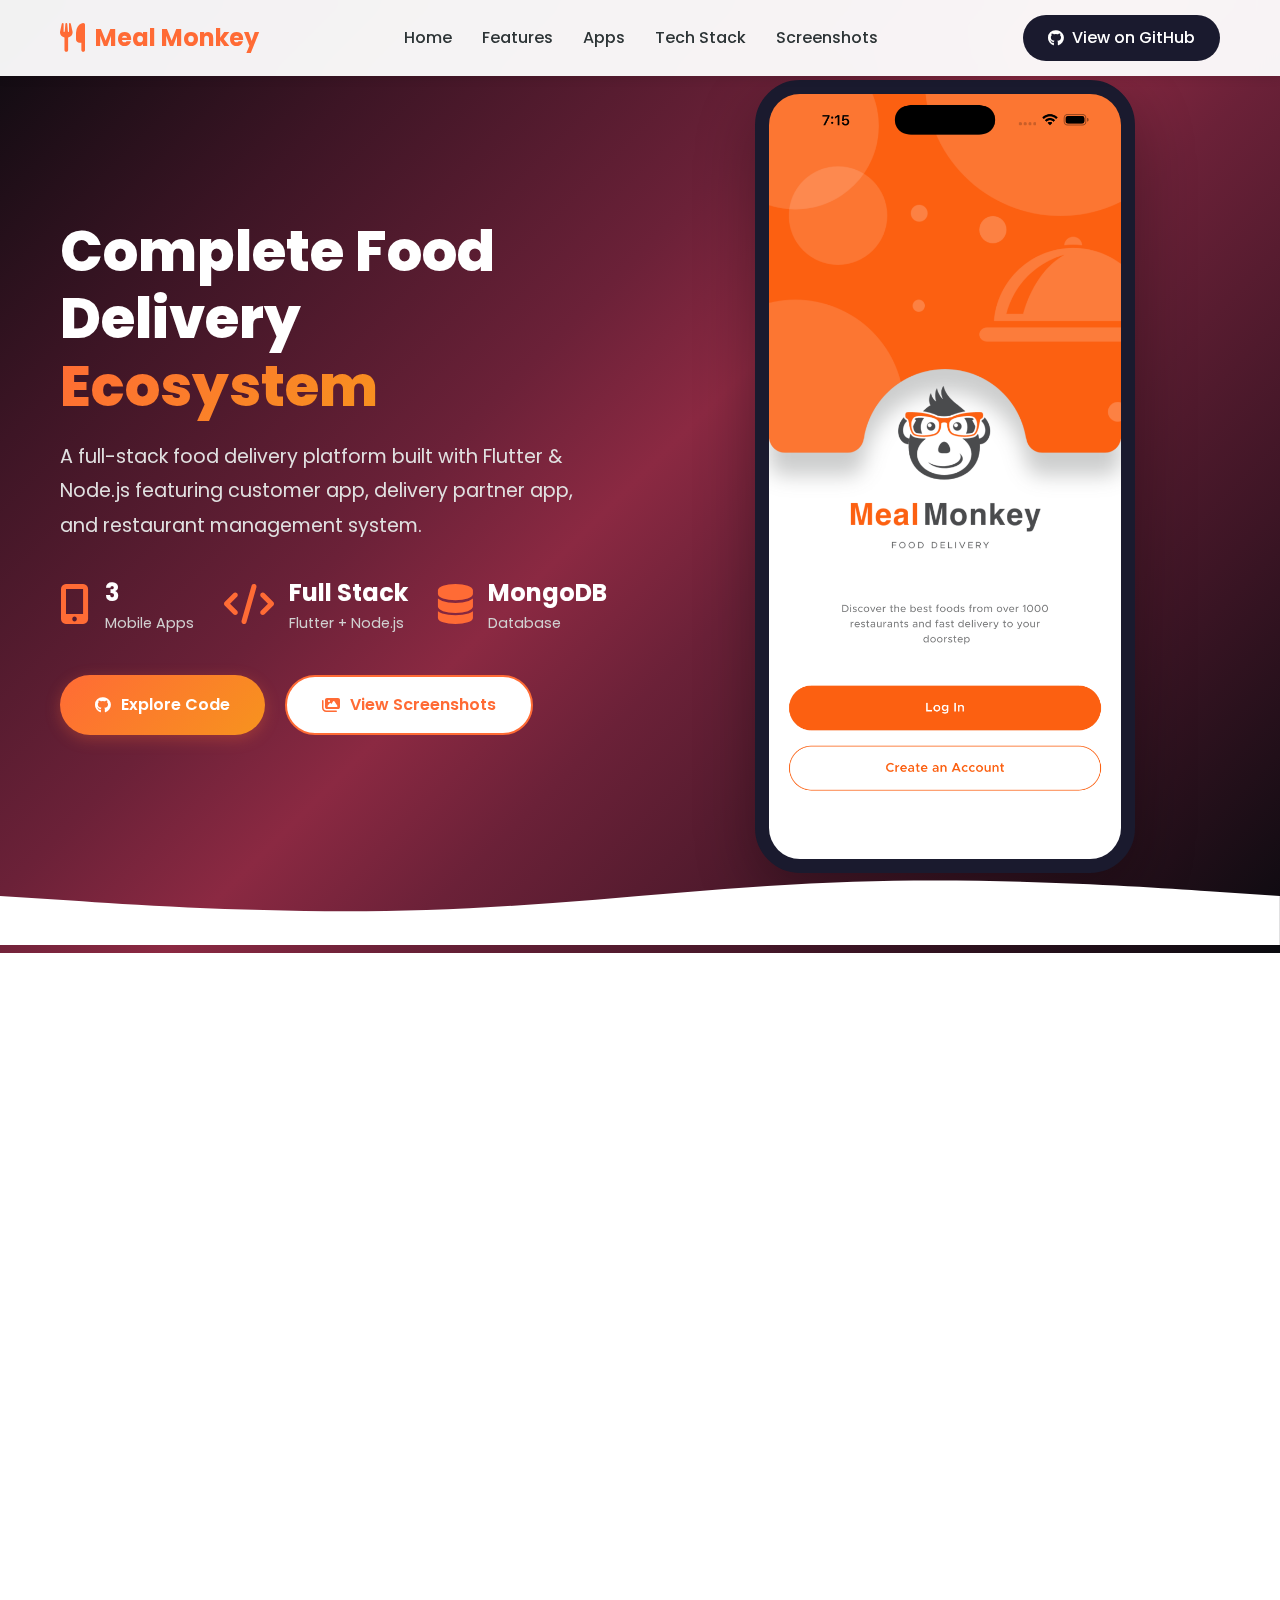
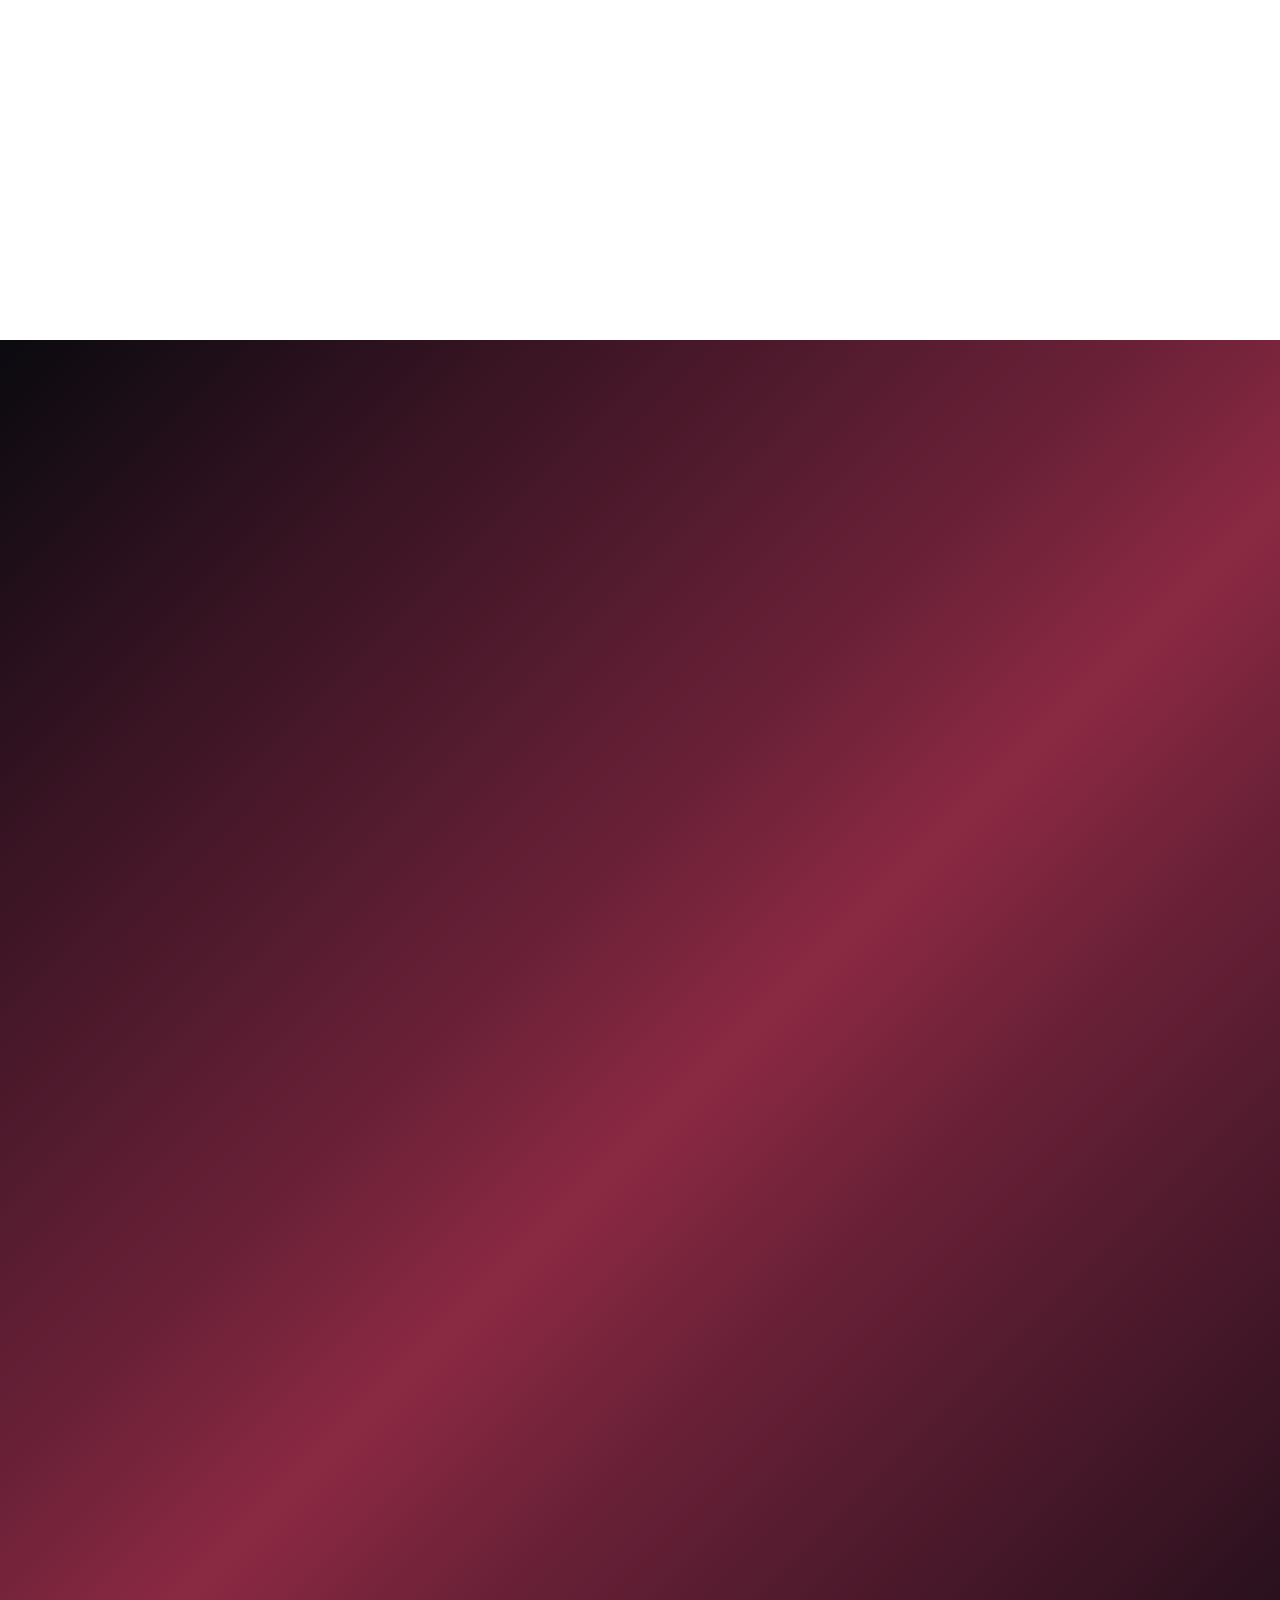
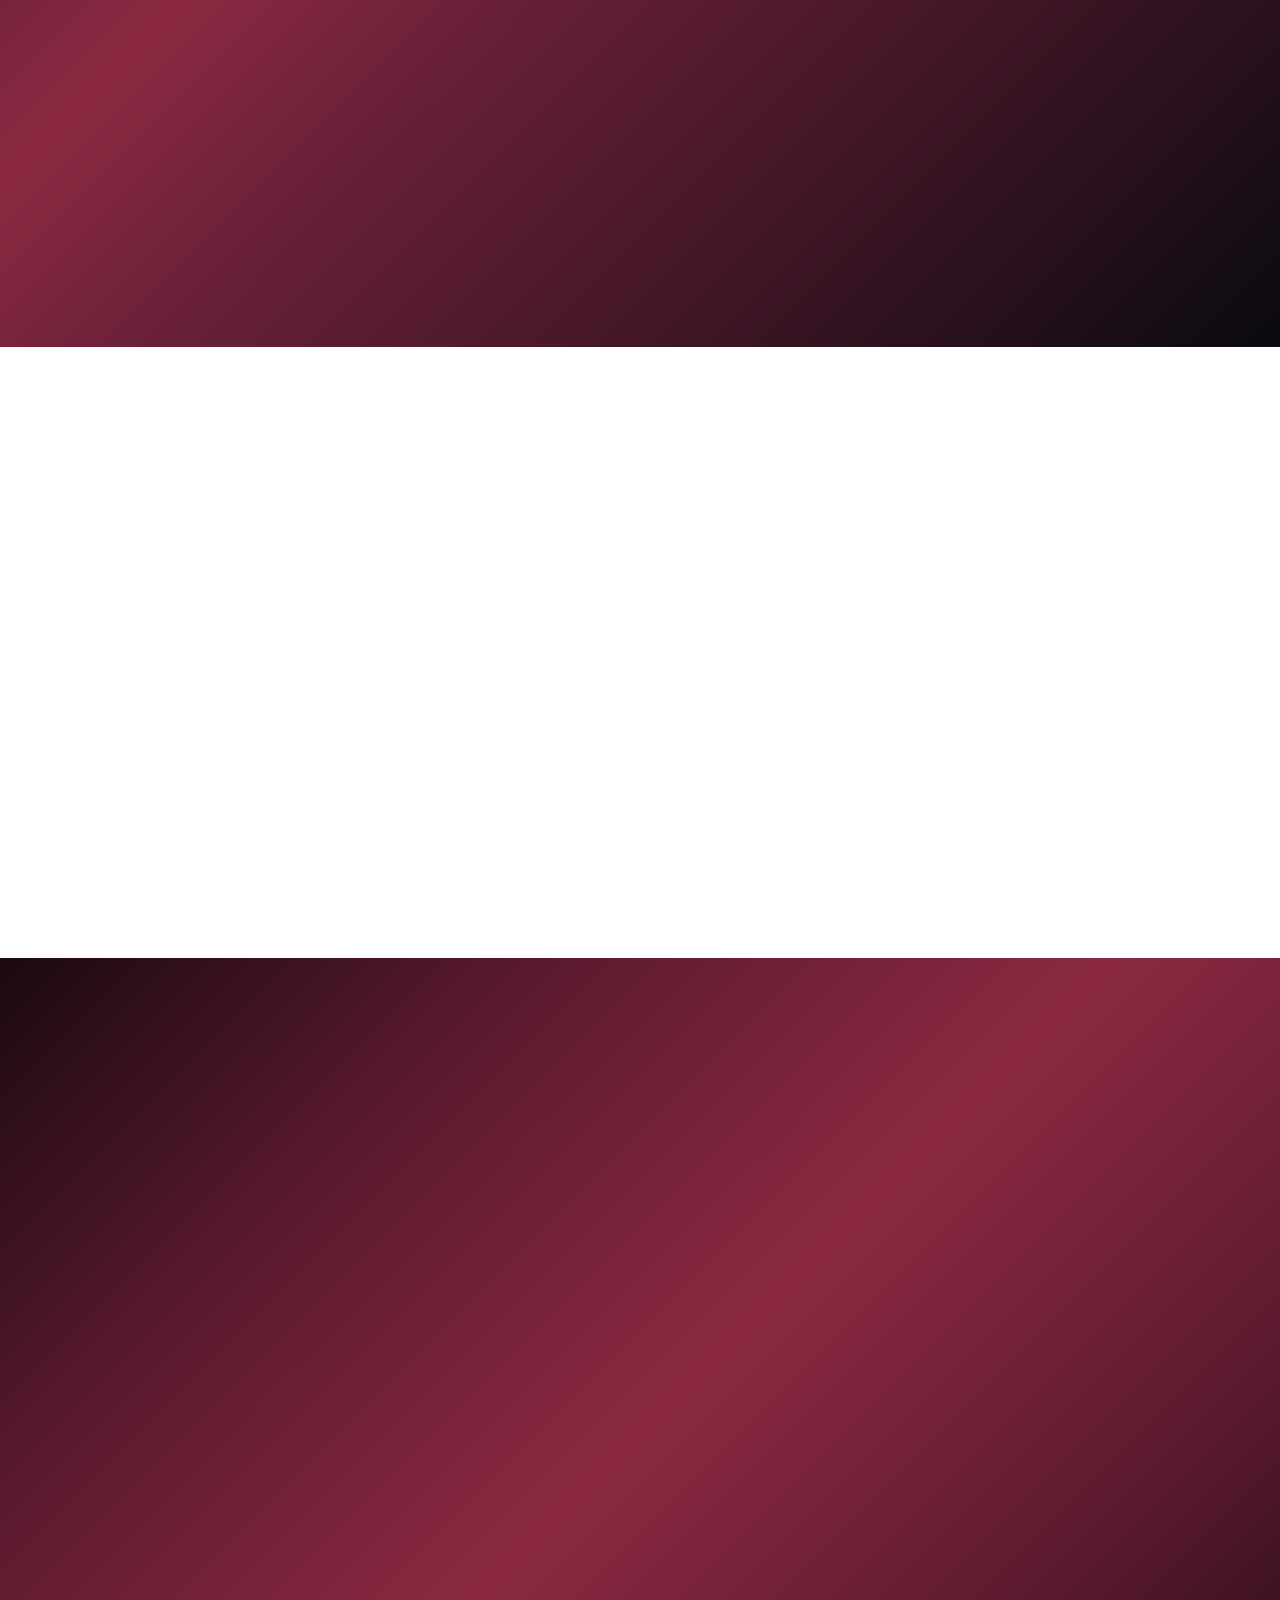
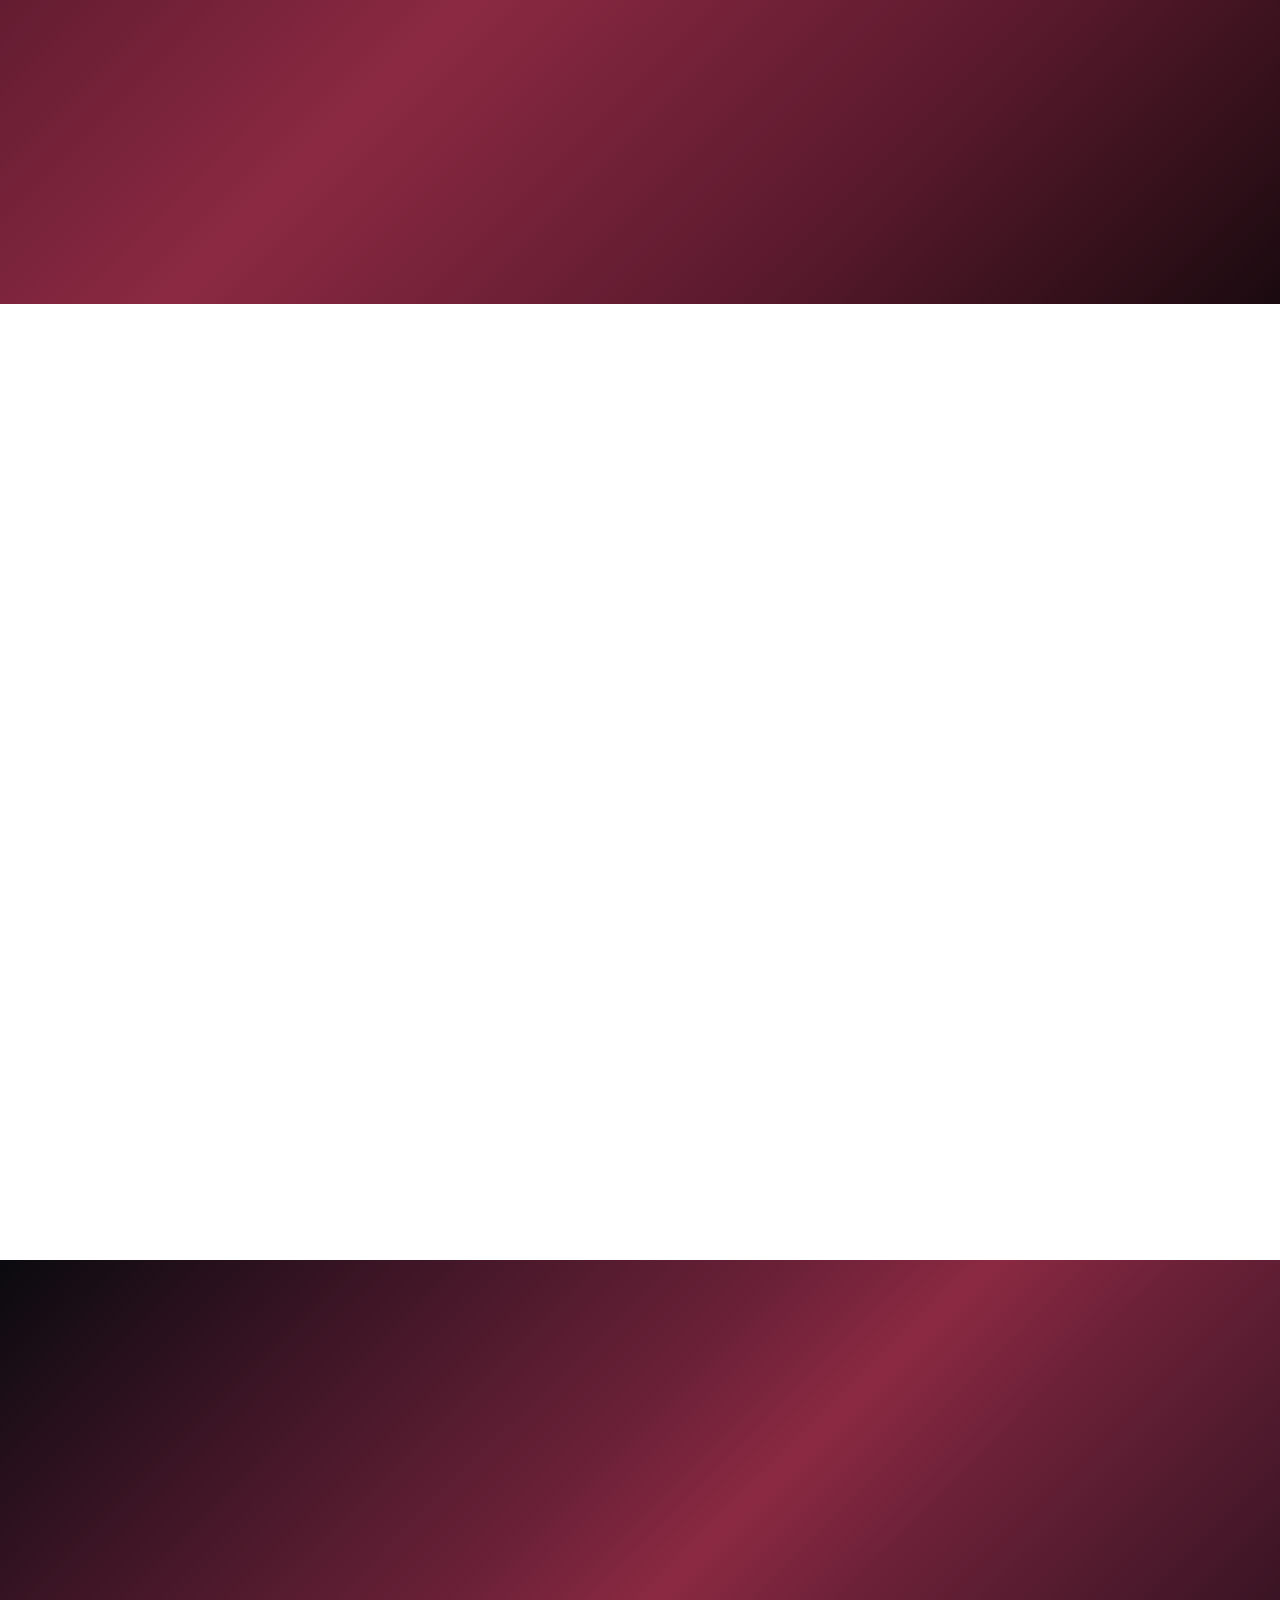
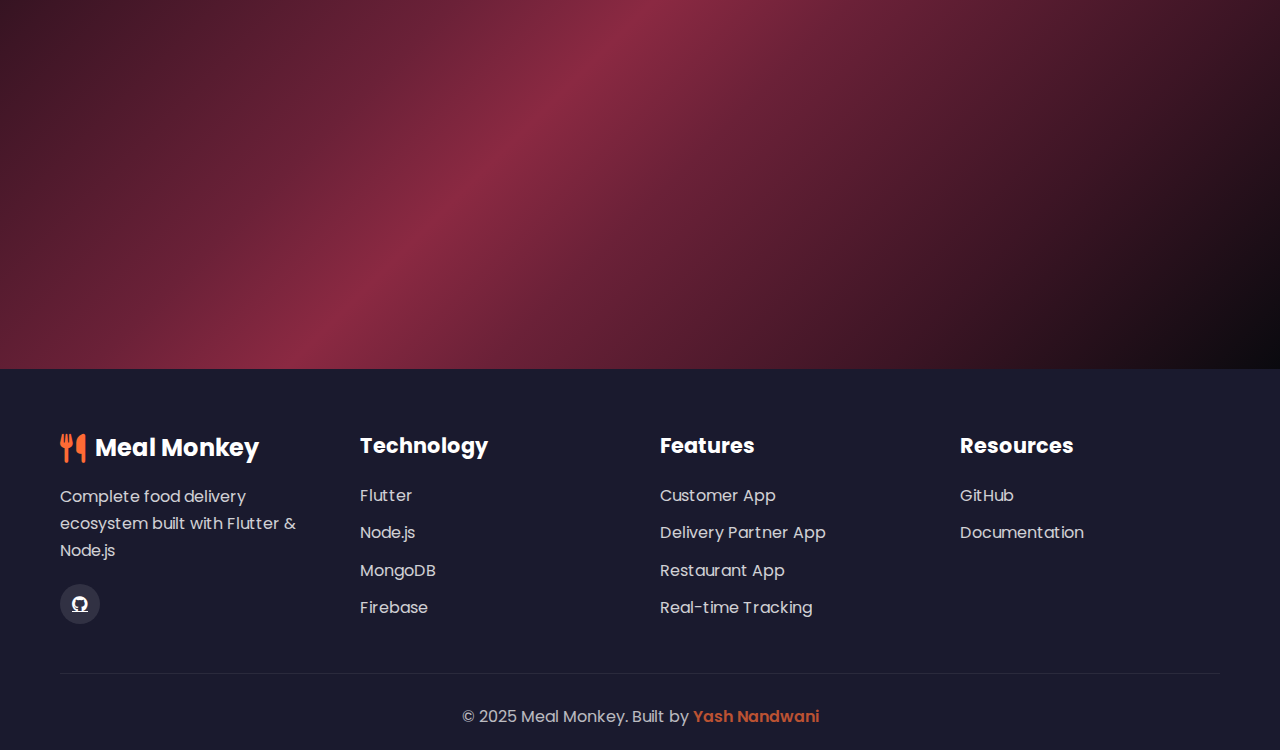
<file: index.html>
<!DOCTYPE html>
<html lang="en">
<head>
    <meta charset="UTF-8">
    <meta name="viewport" content="width=device-width, initial-scale=1.0">
    <meta name="description" content="Meal Monkey - Complete Food Delivery Ecosystem with Flutter & Node.js">
    <meta name="author" content="Yash Nandwani">
    <title>Meal Monkey - Food Delivery Ecosystem</title>
    
    <!-- Fonts -->
    <link rel="preconnect" href="https://fonts.googleapis.com">
    <link rel="preconnect" href="https://fonts.gstatic.com" crossorigin>
    <link href="https://fonts.googleapis.com/css2?family=Poppins:wght@300;400;500;600;700;800&display=swap" rel="stylesheet">
    
    <!-- Font Awesome for icons -->
    <link rel="stylesheet" href="https://cdnjs.cloudflare.com/ajax/libs/font-awesome/6.4.0/css/all.min.css">
    
    <!-- Custom CSS -->
    <link rel="stylesheet" href="css/styles.css">
</head>
<body>
    <!-- Navigation -->
    <nav class="navbar" id="navbar">
        <div class="container nav-container">
            <div class="logo">
                <i class="fas fa-utensils"></i>
                <span>Meal Monkey</span>
            </div>
            <ul class="nav-links">
                <li><a href="#home">Home</a></li>
                <li><a href="#features">Features</a></li>
                <li><a href="#apps">Apps</a></li>
                <li><a href="#tech">Tech Stack</a></li>
                <li><a href="#screenshots">Screenshots</a></li>
            </ul>
            <a href="https://github.com/yashnandwanii/Meal-Monkey" target="_blank" class="btn-github">
                <i class="fab fa-github"></i> View on GitHub
            </a>
            <div class="hamburger" id="hamburger">
                <span></span>
                <span></span>
                <span></span>
            </div>
        </div>
    </nav>

    <!-- Hero Section -->
    <section class="hero" id="home">
        <div class="container">
            <div class="hero-content">
                <div class="hero-text" data-aos="fade-right">
                    <h1 class="hero-title">
                        Complete Food Delivery
                        <span class="gradient-text">Ecosystem</span>
                    </h1>
                    <p class="hero-subtitle">
                        A full-stack food delivery platform built with Flutter & Node.js featuring customer app, delivery partner app, and restaurant management system.
                    </p>
                    <div class="hero-stats">
                        <div class="stat-item">
                            <i class="fas fa-mobile-alt"></i>
                            <div>
                                <h3>3</h3>
                                <p>Mobile Apps</p>
                            </div>
                        </div>
                        <div class="stat-item">
                            <i class="fas fa-code"></i>
                            <div>
                                <h3>Full Stack</h3>
                                <p>Flutter + Node.js</p>
                            </div>
                        </div>
                        <div class="stat-item">
                            <i class="fas fa-database"></i>
                            <div>
                                <h3>MongoDB</h3>
                                <p>Database</p>
                            </div>
                        </div>
                    </div>
                    <div class="hero-buttons">
                        <a href="https://github.com/yashnandwanii/Meal-Monkey" target="_blank" class="btn btn-primary">
                            <i class="fab fa-github"></i> Explore Code
                        </a>
                        <a href="#screenshots" class="btn btn-secondary">
                            <i class="fas fa-images"></i> View Screenshots
                        </a>
                    </div>
                </div>
                <div class="hero-image" data-aos="fade-left">
                    <img src="images/screenshots/Welcome_page.png" alt="Meal Monkey Welcome Screen" class="hero-mockup" />
                </div>
            </div>
        </div>
        <div class="hero-wave">
            <svg viewBox="0 0 1440 120" xmlns="http://www.w3.org/2000/svg">
                <path fill="#ffffff" d="M0,64L80,69.3C160,75,320,85,480,80C640,75,800,53,960,48C1120,43,1280,53,1360,58.7L1440,64L1440,120L1360,120C1280,120,1120,120,960,120C800,120,640,120,480,120C320,120,160,120,80,120L0,120Z"></path>
            </svg>
        </div>
    </section>

    <!-- Features Section -->
    <section class="features" id="features">
        <div class="container">
            <div class="section-header" data-aos="fade-up">
                <h2>Powerful Features</h2>
                <p>Everything you need in a modern food delivery platform</p>
            </div>
            <div class="features-grid">
                <div class="feature-card" data-aos="fade-up" data-aos-delay="100">
                    <div class="feature-icon">
                        <i class="fas fa-shield-alt"></i>
                    </div>
                    <h3>Secure Authentication</h3>
                    <p>JWT-based auth with email, phone OTP, and Google Sign-In integration for maximum security</p>
                </div>
                <div class="feature-card" data-aos="fade-up" data-aos-delay="200">
                    <div class="feature-icon">
                        <i class="fas fa-map-marked-alt"></i>
                    </div>
                    <h3>Location Services</h3>
                    <p>Real-time location tracking with Google Maps integration for accurate deliveries</p>
                </div>
                <div class="feature-card" data-aos="fade-up" data-aos-delay="300">
                    <div class="feature-icon">
                        <i class="fas fa-credit-card"></i>
                    </div>
                    <h3>Payment Integration</h3>
                    <p>Razorpay payment gateway for secure and seamless transactions</p>
                </div>
                <div class="feature-card" data-aos="fade-up" data-aos-delay="400">
                    <div class="feature-icon">
                        <i class="fas fa-bell"></i>
                    </div>
                    <h3>Push Notifications</h3>
                    <p>Firebase Cloud Messaging for real-time order updates and notifications</p>
                </div>
                <div class="feature-card" data-aos="fade-up" data-aos-delay="500">
                    <div class="feature-icon">
                        <i class="fas fa-shopping-cart"></i>
                    </div>
                    <h3>Smart Cart System</h3>
                    <p>Persistent cart with GetX state management and backend synchronization</p>
                </div>
                <div class="feature-card" data-aos="fade-up" data-aos-delay="600">
                    <div class="feature-icon">
                        <i class="fas fa-star"></i>
                    </div>
                    <h3>Rating & Reviews</h3>
                    <p>Customer feedback system for restaurants and delivery partners</p>
                </div>
            </div>
        </div>
    </section>

    <!-- Apps Showcase -->
    <section class="apps" id="apps">
        <div class="container">
            <div class="section-header" data-aos="fade-up">
                <h2>Three Powerful Apps</h2>
                <p>Complete ecosystem for customers, delivery partners, and restaurants</p>
            </div>
            <div class="apps-grid">
                <!-- Customer App -->
                <div class="app-card" data-aos="fade-up" data-aos-delay="100">
                    <div class="app-icon customer-app">
                        <i class="fas fa-user"></i>
                    </div>
                    <h3>Customer App</h3>
                    <p>Browse restaurants, order food, track deliveries, and manage your profile</p>
                    <ul class="app-features">
                        <li><i class="fas fa-check"></i> Restaurant browsing</li>
                        <li><i class="fas fa-check"></i> Menu exploration</li>
                        <li><i class="fas fa-check"></i> Cart management</li>
                        <li><i class="fas fa-check"></i> Order tracking</li>
                        <li><i class="fas fa-check"></i> Payment processing</li>
                        <li><i class="fas fa-check"></i> Ratings & reviews</li>
                    </ul>
                    <div class="app-mockup">
                        <img src="images/screenshots/MealMonkeyHomeScreen.png" alt="Customer App Home Screen" />
                    </div>
                </div>

                <!-- Delivery Partner App -->
                <div class="app-card" data-aos="fade-up" data-aos-delay="200">
                    <div class="app-icon delivery-app">
                        <i class="fas fa-motorcycle"></i>
                    </div>
                    <h3>Delivery Partner App</h3>
                    <p>Accept orders, navigate routes, and manage deliveries efficiently</p>
                    <ul class="app-features">
                        <li><i class="fas fa-check"></i> Order acceptance</li>
                        <li><i class="fas fa-check"></i> Route optimization</li>
                        <li><i class="fas fa-check"></i> Real-time tracking</li>
                        <li><i class="fas fa-check"></i> Earnings dashboard</li>
                        <li><i class="fas fa-check"></i> Delivery history</li>
                        <li><i class="fas fa-check"></i> Navigation support</li>
                    </ul>
                    <div class="app-mockup">
                        <img src="images/screenshots/DeliveryPartnerHomePage.png" alt="Delivery Partner App Home" />
                    </div>
                </div>

                <!-- Restaurant App -->
                <div class="app-card" data-aos="fade-up" data-aos-delay="300">
                    <div class="app-icon restaurant-app">
                        <i class="fas fa-store"></i>
                    </div>
                    <h3>Restaurant App</h3>
                    <p>Manage menu, process orders, and track restaurant performance</p>
                    <ul class="app-features">
                        <li><i class="fas fa-check"></i> Menu management</li>
                        <li><i class="fas fa-check"></i> Order processing</li>
                        <li><i class="fas fa-check"></i> Inventory tracking</li>
                        <li><i class="fas fa-check"></i> Analytics dashboard</li>
                        <li><i class="fas fa-check"></i> Customer feedback</li>
                        <li><i class="fas fa-check"></i> Staff management</li>
                    </ul>
                    <div class="app-mockup">
                        <img src="images/screenshots/HomeScreenRestaurent.png" alt="Restaurant App Home Screen" />
                    </div>
                </div>
            </div>
        </div>
    </section>

    <!-- Tech Stack Section -->
    <section class="tech-stack" id="tech">
        <div class="container">
            <div class="section-header" data-aos="fade-up">
                <h2>Modern Tech Stack</h2>
                <p>Built with industry-leading technologies</p>
            </div>
            <div class="tech-grid">
                <div class="tech-category" data-aos="fade-up" data-aos-delay="100">
                    <h3><i class="fas fa-mobile-alt"></i> Frontend</h3>
                    <div class="tech-items">
                        <div class="tech-item">
                            <i class="fab fa-flutter" style="color: #02569B;"></i>
                            <span>Flutter</span>
                        </div>
                        <div class="tech-item">
                            <i class="fas fa-bolt" style="color: #8E44AD;"></i>
                            <span>GetX</span>
                        </div>
                        <div class="tech-item">
                            <i class="fas fa-database" style="color: #E67E22;"></i>
                            <span>GetStorage</span>
                        </div>
                        <div class="tech-item">
                            <i class="fas fa-fire" style="color: #F39C12;"></i>
                            <span>Firebase</span>
                        </div>
                    </div>
                </div>

                <div class="tech-category" data-aos="fade-up" data-aos-delay="200">
                    <h3><i class="fas fa-server"></i> Backend</h3>
                    <div class="tech-items">
                        <div class="tech-item">
                            <i class="fab fa-node-js" style="color: #68A063;"></i>
                            <span>Node.js</span>
                        </div>
                        <div class="tech-item">
                            <i class="fas fa-route" style="color: #000000;"></i>
                            <span>Express.js</span>
                        </div>
                        <div class="tech-item">
                            <i class="fas fa-leaf" style="color: #4DB33D;"></i>
                            <span>MongoDB</span>
                        </div>
                        <div class="tech-item">
                            <i class="fas fa-shield-alt" style="color: #E74C3C;"></i>
                            <span>JWT Auth</span>
                        </div>
                    </div>
                </div>

                <div class="tech-category" data-aos="fade-up" data-aos-delay="300">
                    <h3><i class="fas fa-plug"></i> Integrations</h3>
                    <div class="tech-items">
                        <div class="tech-item">
                            <i class="fab fa-google" style="color: #4285F4;"></i>
                            <span>Google Maps</span>
                        </div>
                        <div class="tech-item">
                            <i class="fas fa-credit-card" style="color: #3498DB;"></i>
                            <span>Razorpay</span>
                        </div>
                        <div class="tech-item">
                            <i class="fas fa-fire" style="color: #FFCA28;"></i>
                            <span>FCM</span>
                        </div>
                        <div class="tech-item">
                            <i class="fas fa-cloud" style="color: #3498DB;"></i>
                            <span>Cloudinary</span>
                        </div>
                    </div>
                </div>
            </div>
        </div>
    </section>

    <!-- Screenshots Section -->
    <section class="screenshots" id="screenshots">
        <div class="container">
            <div class="section-header" data-aos="fade-up">
                <h2>App Screenshots</h2>
                <p>Take a look at the beautiful user interface</p>
            </div>
            <div class="screenshots-slider" data-aos="fade-up">
                <div class="slider-container">
                    <!-- Customer App Screenshots -->
                     <div class="screenshot-item">
                        <img src="images/screenshots/Welcome_page.png" alt="Welcome Page" />
                    </div>
                    <div class="screenshot-item">
                        <img src="images/screenshots/Onboarding_page_1.png" alt="Onboarding Page 1" />
                    </div>
                    <div class="screenshot-item">
                        <img src="images/screenshots/OnboardingPage2.png" alt="Onboarding Page 2" />
                    </div>
                    <div class="screenshot-item">
                        <img src="images/screenshots/OnboardingPage3.png" alt="Onboarding Page 3" />
                    </div>
                    <div class="screenshot-item">
                        <img src="images/screenshots/Login_page.png" alt="Login Page" />
                    </div>
                    
                    <div class="screenshot-item">
                        <img src="images/screenshots/MealMonkeyHomeScreen.png" alt="Meal Monkey Home Screen" />
                    </div>
                    
                    <div class="screenshot-item">
                        <img src="images/screenshots/MenuPage.png" alt="Menu Page" />
                    </div>
                    <div class="screenshot-item">
                        <img src="images/screenshots/OffersPage.png" alt="Offers Page" />
                    </div>
                    <div class="screenshot-item">
                        <img src="images/screenshots/CartPage.png" alt="Cart Page" />
                    </div>
                    <div class="screenshot-item">
                        <img src="images/screenshots/ProfilePage.png" alt="Profile Page" />
                    </div>

                    <div class="screenshot-item">
                        <img src="images/screenshots/FoodDetailsPage.png" alt="Food Details" />
                    </div>
                    <div class="screenshot-item">
                        <img src="images/screenshots/RestaurentDetailsPage.png" alt="Restaurant Details" />
                    </div>
                    <div class="screenshot-item">
                        <img src="images/screenshots/OrderPage.png" alt="Order Page" />
                    </div>
                    
                    <div class="screenshot-item">
                        <img src="images/screenshots/PaymentPage.png" alt="Payment Page" />
                    </div>
                    
                    <div class="screenshot-item">
                        <img src="images/screenshots/TrackingOrderPage.png" alt="Order Tracking" />
                    </div>
                    
                    
                    
                    <!-- Delivery Partner App Screenshots -->
                    <div class="screenshot-item">
                        <img src="images/screenshots/DeliveryPartnerWelcomePage.png" alt="Delivery Partner Welcome" />
                    </div>
                    <div class="screenshot-item">
                        <img src="images/screenshots/DeliveryPartnerHomePage.png" alt="Delivery Partner Home" />
                    </div>
                    
                    <!-- Restaurant App Screenshots -->

                    <div class="screenshot-item">
                        <img src="images/screenshots/HomeScreenRestaurent.png" alt="Restaurant Home Screen" />
                    </div>
                    
                    <div class="screenshot-item">
                        <img src="images/screenshots/AddNewFoodItemPage.png" alt="Add New Food Item" />
                    </div>
                </div>
                <button class="slider-btn prev" onclick="moveSlider(-1)">
                    <i class="fas fa-chevron-left"></i>
                </button>
                <button class="slider-btn next" onclick="moveSlider(1)">
                    <i class="fas fa-chevron-right"></i>
                </button>
            </div>
        </div>
    </section>

    <!-- Architecture Section -->
    <section class="architecture">
        <div class="container">
            <div class="section-header" data-aos="fade-up">
                <h2>System Architecture</h2>
                <p>Clean, scalable, and maintainable code structure</p>
            </div>
            <div class="architecture-content">
                <div class="architecture-diagram" data-aos="fade-right">
                    <!-- CLICKABLE ARCHITECTURE DIAGRAM -->
                    <a href="architecture.html" class="diagram-placeholder architecture-link">
                        <i class="fas fa-project-diagram"></i>
                        <p>View System Architecture</p>
                        <small>Click to explore the complete architecture</small>
                        <div class="arrow-icon">
                            <i class="fas fa-arrow-right"></i>
                        </div>
                    </a>
                </div>
                <div class="architecture-features" data-aos="fade-left">
                    <div class="arch-feature">
                        <i class="fas fa-layer-group"></i>
                        <div>
                            <h4>MVVM Architecture</h4>
                            <p>Separation of concerns with Model-View-ViewModel pattern</p>
                        </div>
                    </div>
                    <div class="arch-feature">
                        <i class="fas fa-sync-alt"></i>
                        <div>
                            <h4>RESTful API</h4>
                            <p>Well-structured API endpoints with proper HTTP methods</p>
                        </div>
                    </div>
                    <div class="arch-feature">
                        <i class="fas fa-database"></i>
                        <div>
                            <h4>MongoDB Schema</h4>
                            <p>Optimized database schemas with proper indexing</p>
                        </div>
                    </div>
                    <div class="arch-feature">
                        <i class="fas fa-shield-alt"></i>
                        <div>
                            <h4>Middleware Security</h4>
                            <p>JWT verification and role-based access control</p>
                        </div>
                    </div>
                </div>
            </div>
        </div>
    </section>

    <!-- GitHub CTA Section -->
    <section class="github-cta">
        <div class="container">
            <div class="cta-content" data-aos="zoom-in">
                <i class="fab fa-github"></i>
                <h2>Open Source on GitHub</h2>
                <p>Explore the code, contribute, and learn from this complete food delivery ecosystem</p>
                <div class="github-stats">
                    <div class="stat">
                        <i class="fas fa-code-branch"></i>
                        <span>Full Stack</span>
                    </div>
                    <div class="stat">
                        <i class="fas fa-mobile-alt"></i>
                        <span>3 Apps</span>
                    </div>
                    <div class="stat">
                        <i class="fas fa-file-code"></i>
                        <span>Well Documented</span>
                    </div>
                </div>
                <a href="https://github.com/yashnandwanii/Meal-Monkey" target="_blank" class="btn btn-github-large">
                    <i class="fab fa-github"></i> View Repository
                </a>
            </div>
        </div>
    </section>

    <!-- Footer -->
    <footer class="footer">
        <div class="container">
            <div class="footer-content">
                <div class="footer-section">
                    <div class="footer-logo">
                        <i class="fas fa-utensils"></i>
                        <span>Meal Monkey</span>
                    </div>
                    <p>Complete food delivery ecosystem built with Flutter & Node.js</p>
                    <div class="social-links">
                        <a href="https://github.com/yashnandwanii" target="_blank" aria-label="GitHub">
                            <i class="fab fa-github"></i>
                        </a>
                    </div>
                </div>
                <div class="footer-section">
                    <h4>Technology</h4>
                    <ul>
                        <li>Flutter</li>
                        <li>Node.js</li>
                        <li>MongoDB</li>
                        <li>Firebase</li>
                    </ul>
                </div>
                <div class="footer-section">
                    <h4>Features</h4>
                    <ul>
                        <li>Customer App</li>
                        <li>Delivery Partner App</li>
                        <li>Restaurant App</li>
                        <li>Real-time Tracking</li>
                    </ul>
                </div>
                <div class="footer-section">
                    <h4>Resources</h4>
                    <ul>
                        <li><a href="https://github.com/yashnandwanii/Meal-Monkey" target="_blank">GitHub</a></li>
                        <li><a href="https://github.com/yashnandwanii/Meal-Monkey#readme" target="_blank">Documentation</a></li>
                    </ul>
                </div>
            </div>
            <div class="footer-bottom">
                <p>&copy; 2025 Meal Monkey. Built by <a href="https://github.com/yashnandwanii" target="_blank">Yash Nandwani</a></p>
            </div>
        </div>
    </footer>

    <!-- AOS Library for animations -->
    <script src="https://unpkg.com/aos@2.3.1/dist/aos.js"></script>
    <link href="https://unpkg.com/aos@2.3.1/dist/aos.css" rel="stylesheet">
    
    <!-- Custom JS -->
    <script src="js/main.js"></script>
</body>
</html>
</file>
<file: css/styles.css>
/* ===================================
   Global Styles & Variables
   =================================== */
:root {
    --primary-color: #FF6B35;
    --secondary-color: #F7931E;
    --accent-color: #FC4A1A;
    --dark-color: #1a1a2e;
    --light-color: #ffffff;
    --text-dark: #2d3436;
    --text-light: #636e72;
    --gradient-1: linear-gradient(135deg, #667eea 0%, #764ba2 100%);
    --gradient-2: linear-gradient(135deg, #f093fb 0%, #f5576c 100%);
    --gradient-3: linear-gradient(135deg, #4facfe 0%, #00f2fe 100%);
    --gradient-primary: linear-gradient(135deg, #FF6B35 0%, #F7931E 100%);
    --shadow-sm: 0 2px 10px rgba(0, 0, 0, 0.1);
    --shadow-md: 0 4px 20px rgba(0, 0, 0, 0.15);
    --shadow-lg: 0 10px 40px rgba(0, 0, 0, 0.2);
}

* {
    margin: 0;
    padding: 0;
    box-sizing: border-box;
}

html {
    scroll-behavior: smooth;
}

body {
    font-family: 'Poppins', sans-serif;
    color: var(--text-dark);
    line-height: 1.6;
    overflow-x: hidden;
}

.container {
    max-width: 1200px;
    margin: 0 auto;
    padding: 0 20px;
}

section {
    padding: 80px 0;
}

.section-header {
    text-align: center;
    margin-bottom: 60px;
}

.section-header h2 {
    font-size: 2.5rem;
    font-weight: 700;
    color: var(--dark-color);
    margin-bottom: 15px;
}

.section-header p {
    font-size: 1.1rem;
    color: var(--text-light);
    max-width: 600px;
    margin: 0 auto;
}

/* ===================================
   Navigation
   =================================== */
.navbar {
    position: fixed;
    top: 0;
    width: 100%;
    background: rgba(255, 255, 255, 0.95);
    backdrop-filter: blur(10px);
    box-shadow: var(--shadow-sm);
    z-index: 1000;
    transition: all 0.3s ease;
}

.navbar.scrolled {
    padding: 10px 0;
    box-shadow: var(--shadow-md);
}

.nav-container {
    display: flex;
    justify-content: space-between;
    align-items: center;
    padding: 15px 20px;
}

.logo {
    display: flex;
    align-items: center;
    gap: 10px;
    font-size: 1.5rem;
    font-weight: 700;
    color: var(--primary-color);
}

.logo i {
    font-size: 1.8rem;
}

.nav-links {
    display: flex;
    list-style: none;
    gap: 30px;
}

.nav-links a {
    text-decoration: none;
    color: var(--text-dark);
    font-weight: 500;
    transition: color 0.3s ease;
    position: relative;
}

.nav-links a::after {
    content: '';
    position: absolute;
    bottom: -5px;
    left: 0;
    width: 0;
    height: 2px;
    background: var(--gradient-primary);
    transition: width 0.3s ease;
}

.nav-links a:hover::after {
    width: 100%;
}

.nav-links a:hover {
    color: var(--primary-color);
}

.btn-github {
    padding: 10px 25px;
    background: var(--dark-color);
    color: white;
    text-decoration: none;
    border-radius: 25px;
    font-weight: 500;
    transition: all 0.3s ease;
    display: flex;
    align-items: center;
    gap: 8px;
}

.btn-github:hover {
    transform: translateY(-2px);
    box-shadow: var(--shadow-md);
}

.hamburger {
    display: none;
    flex-direction: column;
    cursor: pointer;
    gap: 5px;
}

.hamburger span {
    width: 25px;
    height: 3px;
    background: var(--dark-color);
    transition: all 0.3s ease;
}

/* ===================================
   Hero Section
   =================================== */
.hero {
    min-height: 100vh;
    display: flex;
    align-items: center;
    background: linear-gradient(135deg, #0a0a0f 0%, #3d1525 20%, #6b2138 40%, #8b2942 50%, #6b2138 60%, #3d1525 80%, #0a0a0f 100%);
    position: relative;
    padding-top: 80px;
}

.hero-content {
    display: grid;
    grid-template-columns: 1fr 1fr;
    gap: 60px;
    align-items: center;
}

.hero-title {
    font-size: 3.5rem;
    font-weight: 800;
    line-height: 1.2;
    margin-bottom: 20px;
    color: #ffffff;
}

.gradient-text {
    background: var(--gradient-primary);
    -webkit-background-clip: text;
    -webkit-text-fill-color: transparent;
    background-clip: text;
}

.hero-subtitle {
    font-size: 1.2rem;
    color: #e0e0e0;
    margin-bottom: 30px;
    line-height: 1.8;
}

.hero-stats {
    display: flex;
    gap: 30px;
    margin-bottom: 40px;
}

.stat-item {
    display: flex;
    align-items: center;
    gap: 15px;
}

.stat-item i {
    font-size: 2.5rem;
    color: var(--primary-color);
}

.stat-item h3 {
    font-size: 1.5rem;
    font-weight: 700;
    color: #ffffff;
}

.stat-item p {
    font-size: 0.9rem;
    color: #d0d0d0;
}

.hero-buttons {
    display: flex;
    gap: 20px;
    flex-wrap: wrap;
}

.btn {
    padding: 15px 35px;
    border-radius: 30px;
    font-weight: 600;
    text-decoration: none;
    display: inline-flex;
    align-items: center;
    gap: 10px;
    transition: all 0.3s ease;
    border: none;
    cursor: pointer;
    font-size: 1rem;
}

.btn-primary {
    background: var(--gradient-primary);
    color: white;
    box-shadow: 0 4px 15px rgba(255, 107, 53, 0.3);
}

.btn-primary:hover {
    transform: translateY(-3px);
    box-shadow: 0 6px 20px rgba(255, 107, 53, 0.4);
}

.btn-secondary {
    background: white;
    color: var(--primary-color);
    border: 2px solid var(--primary-color);
}

.btn-secondary:hover {
    background: var(--primary-color);
    color: white;
}

.hero-image {
    display: flex;
    justify-content: center;
    align-items: center;
}

.hero-mockup {
    width: 100%;
    max-width: 380px;
    height: auto;
    border-radius: 45px;
    box-shadow: 0 20px 60px rgba(0, 0, 0, 0.3);
    object-fit: contain;
    transition: transform 0.3s ease;
    border: 14px solid #1a1a2e;
    background: #1a1a2e;
}

.hero-mockup:hover {
    transform: scale(1.03);
}

.mockup-placeholder {
    width: 100%;
    max-width: 400px;
    aspect-ratio: 9/16;
    background: linear-gradient(135deg, #667eea 0%, #764ba2 100%);
    border-radius: 30px;
    display: flex;
    flex-direction: column;
    align-items: center;
    justify-content: center;
    color: white;
    box-shadow: var(--shadow-lg);
    padding: 40px;
    text-align: center;
}

.mockup-placeholder i {
    font-size: 4rem;
    margin-bottom: 20px;
    opacity: 0.8;
}

.mockup-placeholder p {
    font-size: 1.2rem;
    font-weight: 600;
    margin-bottom: 10px;
}

.mockup-placeholder small {
    font-size: 0.9rem;
    opacity: 0.7;
}

.hero-wave {
    position: absolute;
    bottom: 0;
    left: 0;
    width: 100%;
}

/* ===================================
   Features Section
   =================================== */
.features {
    background: white;
}

.features-grid {
    display: grid;
    grid-template-columns: repeat(auto-fit, minmax(300px, 1fr));
    gap: 30px;
}

.feature-card {
    padding: 40px 30px;
    background: white;
    border-radius: 20px;
    box-shadow: var(--shadow-sm);
    transition: all 0.3s ease;
    text-align: center;
}

.feature-card:hover {
    transform: translateY(-10px);
    box-shadow: var(--shadow-md);
}

.feature-icon {
    width: 80px;
    height: 80px;
    margin: 0 auto 25px;
    background: var(--gradient-primary);
    border-radius: 20px;
    display: flex;
    align-items: center;
    justify-content: center;
    font-size: 2rem;
    color: white;
}

.feature-card h3 {
    font-size: 1.3rem;
    margin-bottom: 15px;
    color: var(--dark-color);
}

.feature-card p {
    color: var(--text-light);
    line-height: 1.7;
}

/* ===================================
   Apps Section
   =================================== */
.apps {
    background: linear-gradient(135deg, #0a0a0f 0%, #3d1525 20%, #6b2138 40%, #8b2942 50%, #6b2138 60%, #3d1525 80%, #0a0a0f 100%);
}

.apps .section-header h2 {
    color: #ffffff;
}

.apps .section-header p {
    color: #d0d0d0;
}

.apps-grid {
    display: grid;
    grid-template-columns: repeat(auto-fit, minmax(350px, 1fr));
    gap: 40px;
}

.app-card {
    background: white;
    border-radius: 25px;
    padding: 40px;
    box-shadow: 0 5px 25px rgba(0, 0, 0, 0.1);
    transition: all 0.4s cubic-bezier(0.4, 0, 0.2, 1);
    border: 1px solid rgba(0, 0, 0, 0.05);
}

.app-card:hover {
    transform: translateY(-8px);
    box-shadow: 0 15px 45px rgba(0, 0, 0, 0.15);
    border-color: rgba(0, 0, 0, 0.08);
}

.app-icon {
    width: 80px;
    height: 80px;
    border-radius: 20px;
    display: flex;
    align-items: center;
    justify-content: center;
    font-size: 2.5rem;
    color: white;
    margin-bottom: 25px;
}

.customer-app {
    background: var(--gradient-1);
}

.delivery-app {
    background: var(--gradient-2);
}

.restaurant-app {
    background: var(--gradient-3);
}

.app-card h3 {
    font-size: 1.8rem;
    margin-bottom: 15px;
    color: var(--dark-color);
}

.app-card > p {
    color: var(--text-light);
    margin-bottom: 25px;
    line-height: 1.7;
}

.app-features {
    list-style: none;
    margin-bottom: 30px;
}

.app-features li {
    padding: 10px 0;
    color: var(--text-dark);
    display: flex;
    align-items: center;
    gap: 12px;
}

.app-features i {
    color: #27ae60;
    font-size: 1.1rem;
}

.app-mockup {
    width: 100%;
    max-width: 280px;
    margin: 25px auto 0;
    border-radius: 45px;
    overflow: hidden;
    box-shadow: 0 20px 60px rgba(0, 0, 0, 0.3);
    background: #2d3142;
    padding: 16px 14px;
    transition: all 0.3s ease;
    border: none;
}

.app-mockup:hover {
    transform: translateY(-8px);
    box-shadow: 0 25px 70px rgba(0, 0, 0, 0.4);
}

.app-mockup img {
    width: 100%;
    height: auto;
    object-fit: cover;
    display: block;
    border-radius: 32px;
}

.app-mockup-placeholder {
    width: 100%;
    height: 300px;
    background: linear-gradient(135deg, #e0e0e0 0%, #f5f5f5 100%);
    border-radius: 15px;
    display: flex;
    flex-direction: column;
    align-items: center;
    justify-content: center;
    color: #999;
    margin-top: 20px;
}

.app-mockup-placeholder i {
    font-size: 3rem;
    margin-bottom: 15px;
}

.app-mockup-placeholder p {
    font-weight: 600;
    margin-bottom: 5px;
}

.app-mockup-placeholder small {
    font-size: 0.85rem;
}

/* ===================================
   Tech Stack Section
   =================================== */
.tech-stack {
    background: white;
}

.tech-grid {
    display: grid;
    grid-template-columns: repeat(auto-fit, minmax(300px, 1fr));
    gap: 40px;
}

.tech-category {
    background: white;
    padding: 40px 40px;
    border-radius: 20px;
    box-shadow: var(--shadow-sm);
    transition: all 0.3s ease;
}

.tech-category:hover {
    box-shadow: var(--shadow-md);
}

.tech-category h3 {
    font-size: 1.5rem;
    margin-bottom: 25px;
    color: var(--dark-color);
    display: flex;
    align-items: center;
    gap: 10px;
}

.tech-items {
    display: grid;
    grid-template-columns: repeat(2, 1fr);
    gap: 20px;
    padding: 0;
}

.tech-item {
    display: flex;
    align-items: center;
    gap: 12px;
    padding: 10px 10px;
    background: #f8f9fa;
    border-radius: 12px;
    transition: all 0.3s ease;
}

.tech-item:hover {
    transform: translateX(5px);
    background: #e9ecef;
}

.tech-item i {
    font-size: 1.8rem;
}

.tech-item span {
    font-weight: 500;
    color: var(--text-dark);
}

/* ===================================
   Screenshots Section
   =================================== */
.screenshots {
    background: linear-gradient(135deg, #1a0a0f 0%, #5c1a2e 25%, #8b2942 50%, #5c1a2e 75%, #1a0a0f 100%);
    color: white;
}

.screenshots .section-header h2,
.screenshots .section-header p {
    color: white;
}

.screenshots-slider {
    position: relative;
    overflow: hidden;
}

.slider-container {
    display: flex;
    gap: 30px;
    overflow-x: auto;
    scroll-behavior: smooth;
    padding: 20px 0;
    scrollbar-width: none;
}

.slider-container::-webkit-scrollbar {
    display: none;
}

.screenshot-item {
    flex: 0 0 280px;
    transition: transform 0.3s ease;
    border-radius: 48px;
    background: #2d3142;
    padding: 16px 14px;
    box-shadow: 0 20px 60px rgba(0, 0, 0, 0.5);
}

.screenshot-item:hover {
    transform: translateY(-10px) scale(1.02);
    box-shadow: 0 30px 80px rgba(0, 0, 0, 0.6);
}

.screenshot-item img {
    width: 100%;
    height: auto;
    object-fit: cover;
    border-radius: 35px;
    display: block;
}

.screenshot-placeholder {
    width: 100%;
    height: 600px;
    background: rgba(255, 255, 255, 0.1);
    backdrop-filter: blur(10px);
    border-radius: 20px;
    display: flex;
    flex-direction: column;
    align-items: center;
    justify-content: center;
    color: white;
    padding: 30px;
    text-align: center;
    border: 2px solid rgba(255, 255, 255, 0.2);
}

.screenshot-placeholder i {
    font-size: 3rem;
    margin-bottom: 15px;
    opacity: 0.7;
}

.screenshot-placeholder p {
    font-weight: 600;
    margin-bottom: 5px;
}

.screenshot-placeholder small {
    opacity: 0.7;
    font-size: 0.85rem;
}

.slider-btn {
    position: absolute;
    top: 50%;
    transform: translateY(-50%);
    background: rgba(255, 255, 255, 0.2);
    backdrop-filter: blur(10px);
    border: 2px solid rgba(255, 255, 255, 0.3);
    color: white;
    width: 50px;
    height: 50px;
    border-radius: 50%;
    cursor: pointer;
    transition: all 0.3s ease;
    display: flex;
    align-items: center;
    justify-content: center;
    font-size: 1.2rem;
}

.slider-btn:hover {
    background: rgba(255, 255, 255, 0.3);
}

.slider-btn.prev {
    left: 20px;
}

.slider-btn.next {
    right: 20px;
}

/* ===================================
   Architecture Section
   =================================== */
.architecture {
    background: white;
}

.architecture-content {
    display: grid;
    grid-template-columns: 1fr 1fr;
    gap: 60px;
    align-items: center;
}

.diagram-placeholder {
    width: 100%;
    height: 500px;
    background: linear-gradient(135deg, #FF6B35 0%, #F7931E 50%, #FC4A1A 100%);
    border-radius: 20px;
    display: flex;
    flex-direction: column;
    align-items: center;
    justify-content: center;
    color: white;
    padding: 40px;
    text-align: center;
    box-shadow: var(--shadow-lg);
    position: relative;
    overflow: hidden;
}

.diagram-placeholder i {
    font-size: 4rem;
    margin-bottom: 20px;
    opacity: 0.8;
}

.diagram-placeholder p {
    font-size: 1.2rem;
    font-weight: 600;
    margin-bottom: 10px;
}

.diagram-placeholder small {
    opacity: 0.7;
}

/* Clickable Architecture Link Styles */
.architecture-link {
    text-decoration: none;
    color: white;
    cursor: pointer;
    transition: all 0.4s ease;
}

.architecture-link::before {
    content: '';
    position: absolute;
    top: 0;
    left: -100%;
    width: 100%;
    height: 100%;
    background: linear-gradient(135deg, rgba(252, 74, 26, 0.4) 0%, rgba(26, 26, 46, 0.3) 100%);
    transition: left 0.5s ease;
    z-index: 1;
}

.architecture-link:hover::before {
    left: 0;
}

.architecture-link:hover {
    transform: scale(1.02);
    box-shadow: 0 15px 50px rgba(0, 0, 0, 0.3);
}

.architecture-link > * {
    position: relative;
    z-index: 2;
}

.arrow-icon {
    position: absolute;
    bottom: 30px;
    right: 30px;
    width: 60px;
    height: 60px;
    background: rgba(255, 255, 255, 0.2);
    backdrop-filter: blur(10px);
    border-radius: 50%;
    display: flex;
    align-items: center;
    justify-content: center;
    opacity: 0;
    transform: translateX(-20px);
    transition: all 0.4s ease;
    z-index: 2;
}

.architecture-link:hover .arrow-icon {
    opacity: 1;
    transform: translateX(0);
}

.arrow-icon i {
    font-size: 1.5rem;
    margin: 0;
    opacity: 1;
    animation: arrowBounce 1s infinite;
}

@keyframes arrowBounce {
    0%, 100% {
        transform: translateX(0);
    }
    50% {
        transform: translateX(10px);
    }
}

.architecture-link:active {
    transform: scale(0.98);
}

.arch-feature {
    display: flex;
    gap: 20px;
    margin-bottom: 30px;
    padding: 25px;
    background: #f8f9fa;
    border-radius: 15px;
    transition: all 0.3s ease;
}

.arch-feature:hover {
    background: #e9ecef;
    transform: translateX(10px);
}

.arch-feature i {
    font-size: 2rem;
    color: var(--primary-color);
    flex-shrink: 0;
}

.arch-feature h4 {
    font-size: 1.2rem;
    margin-bottom: 8px;
    color: var(--dark-color);
}

.arch-feature p {
    color: var(--text-light);
    line-height: 1.6;
}

/* ===================================
   GitHub CTA Section
   =================================== */
.github-cta {
    background: linear-gradient(135deg, #0a0a0f 0%, #3d1525 20%, #6b2138 40%, #8b2942 50%, #6b2138 60%, #3d1525 80%, #0a0a0f 100%);
    color: white;
    text-align: center;
    padding: 100px 0;
}

.cta-content i.fa-github {
    font-size: 5rem;
    margin-bottom: 30px;
    opacity: 0.9;
}

.cta-content h2 {
    font-size: 2.5rem;
    margin-bottom: 20px;
}

.cta-content p {
    font-size: 1.2rem;
    max-width: 700px;
    margin: 0 auto 40px;
    opacity: 0.9;
}

.github-stats {
    display: flex;
    justify-content: center;
    gap: 50px;
    margin-bottom: 40px;
    flex-wrap: wrap;
}

.github-stats .stat {
    display: flex;
    align-items: center;
    gap: 12px;
    font-size: 1.1rem;
}

.github-stats .stat i {
    font-size: 1.5rem;
    color: var(--primary-color);
}

.btn-github-large {
    padding: 18px 45px;
    background: white;
    color: var(--dark-color);
    text-decoration: none;
    border-radius: 30px;
    font-weight: 600;
    font-size: 1.1rem;
    display: inline-flex;
    align-items: center;
    gap: 12px;
    transition: all 0.3s ease;
}

.btn-github-large:hover {
    transform: translateY(-3px);
    box-shadow: 0 8px 25px rgba(255, 255, 255, 0.3);
}

/* ===================================
   Footer
   =================================== */
.footer {
    background: #1a1a2e;
    color: white;
    padding: 60px 0 20px;
}

.footer-content {
    display: grid;
    grid-template-columns: repeat(auto-fit, minmax(250px, 1fr));
    gap: 40px;
    margin-bottom: 40px;
}

.footer-section h4 {
    font-size: 1.3rem;
    margin-bottom: 20px;
}

.footer-logo {
    display: flex;
    align-items: center;
    gap: 10px;
    font-size: 1.5rem;
    font-weight: 700;
    margin-bottom: 15px;
}

.footer-logo i {
    font-size: 1.8rem;
    color: var(--primary-color);
}

.footer-section p {
    opacity: 0.8;
    margin-bottom: 20px;
    line-height: 1.7;
}

.social-links {
    display: flex;
    gap: 15px;
}

.social-links a {
    width: 40px;
    height: 40px;
    background: rgba(255, 255, 255, 0.1);
    border-radius: 50%;
    display: flex;
    align-items: center;
    justify-content: center;
    color: white;
    transition: all 0.3s ease;
}

.social-links a:hover {
    background: var(--primary-color);
    transform: translateY(-3px);
}

.footer-section ul {
    list-style: none;
}

.footer-section ul li {
    margin-bottom: 12px;
    opacity: 0.8;
    transition: all 0.3s ease;
}

.footer-section ul li:hover {
    opacity: 1;
    transform: translateX(5px);
}

.footer-section ul li a {
    color: white;
    text-decoration: none;
}

.footer-bottom {
    text-align: center;
    padding-top: 30px;
    border-top: 1px solid rgba(255, 255, 255, 0.1);
    opacity: 0.7;
}

.footer-bottom a {
    color: var(--primary-color);
    text-decoration: none;
    font-weight: 600;
}

/* ===================================
   Responsive Design
   =================================== */
@media (max-width: 968px) {
    .hero-content,
    .architecture-content {
        grid-template-columns: 1fr;
        gap: 40px;
    }

    .hero-title {
        font-size: 2.5rem;
    }

    .nav-links {
        display: none;
    }

    .hamburger {
        display: flex;
    }

    .apps-grid {
        grid-template-columns: 1fr;
    }

    .tech-items {
        grid-template-columns: 1fr;
    }

    .github-stats {
        gap: 30px;
    }

    .hero-stats {
        flex-wrap: wrap;
    }
}

@media (max-width: 640px) {
    .section-header h2 {
        font-size: 2rem;
    }

    .hero-title {
        font-size: 2rem;
    }

    .hero-subtitle {
        font-size: 1rem;
    }

    .btn {
        padding: 12px 25px;
        font-size: 0.9rem;
    }

    .feature-card,
    .app-card,
    .tech-category {
        padding: 30px 20px;
    }

    /* Ensure tech items have balanced padding on small screens */
    .tech-item {
        padding: 16px 16px;
    }

    .slider-btn {
        width: 40px;
        height: 40px;
        font-size: 1rem;
    }

    .slider-btn.prev {
        left: 10px;
    }

    .slider-btn.next {
        right: 10px;
    }

    .cta-content h2 {
        font-size: 2rem;
    }

    .footer-content {
        grid-template-columns: 1fr;
    }
}

/* ===================================
   Animations
   =================================== */
@keyframes fadeInUp {
    from {
        opacity: 0;
        transform: translateY(30px);
    }
    to {
        opacity: 1;
        transform: translateY(0);
    }
}

@keyframes float {
    0%, 100% {
        transform: translateY(0);
    }
    50% {
        transform: translateY(-20px);
    }
}

.hero-image {
    animation: float 3s ease-in-out infinite;
}

/* Smooth scroll offset for fixed navbar */
html {
    scroll-padding-top: 80px;
}
</file>
